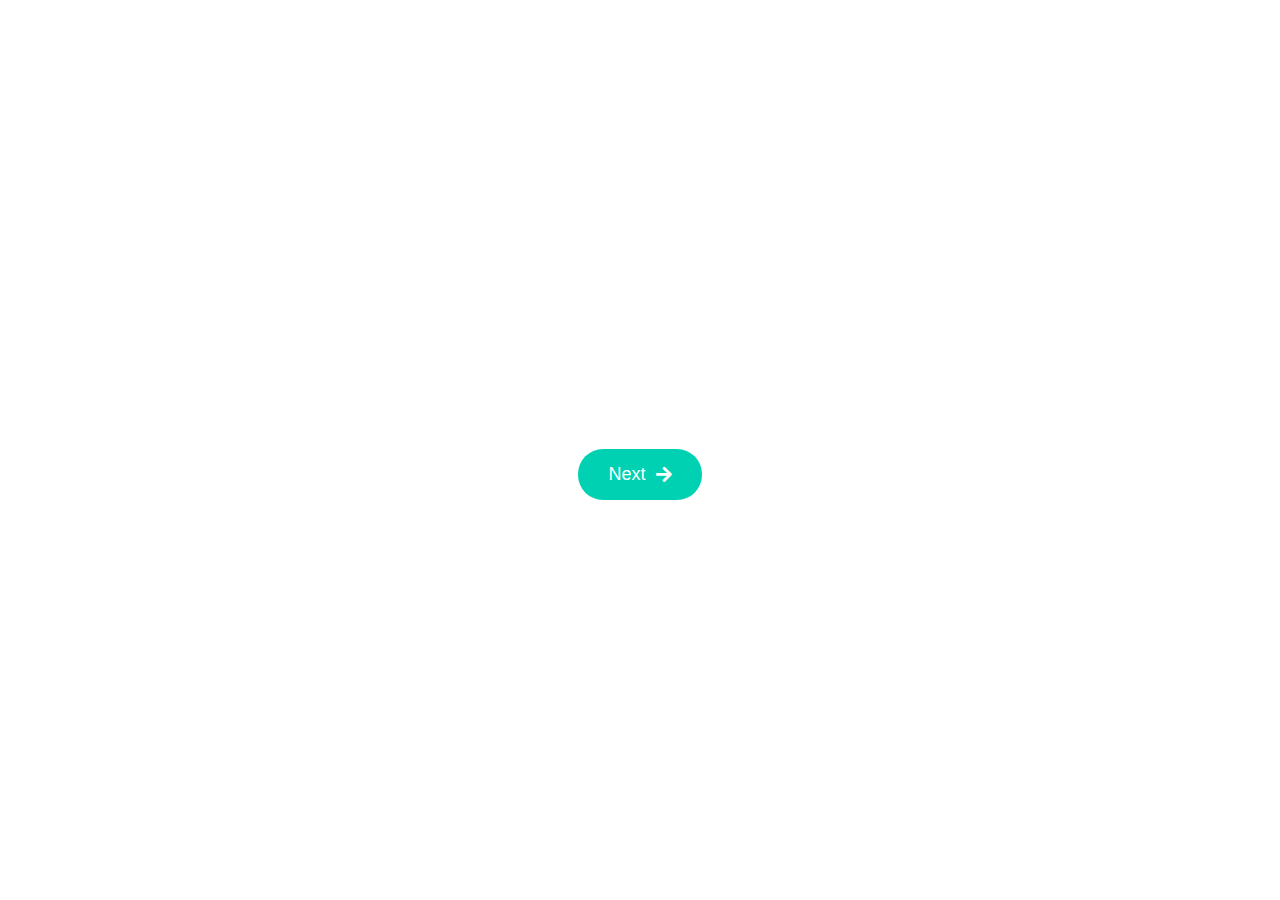
<file: 3.html>
<html>
<head>
    <title>Best Helping Hands</title>
    <link rel="stylesheet" href="https://cdnjs.cloudflare.com/ajax/libs/font-awesome/5.15.3/css/all.min.css">
    <style>
        body, html {
            margin: 0;
            padding: 0;
            width: 100%;
            height: 100%;
            font-family: Arial, sans-serif;
            display: flex;
            justify-content: center;
            align-items: center;
            background: url('https://placehold.co/300x600') no-repeat center center fixed;
            background-size: cover;
            color: white;
        }
        .container {
            text-align: center;
        }
        .title {
            font-size: 24px;
            font-weight: bold;
            margin-bottom: 20px;
        }
        .button {
            background-color: #00d1b2;
            color: white;
            padding: 15px 30px;
            border: none;
            border-radius: 25px;
            font-size: 18px;
            cursor: pointer;
            display: inline-flex;
            align-items: center;
        }
        .button i {
            margin-left: 10px;
        }
    </style>
</head>
<body>
    <div class="container">
        <div class="title">BEST HELPING HANDS FOR YOU</div>
        <button class="button">Next <i class="fas fa-arrow-right"></i></button>
    </div>
</body>
</html>
</file>
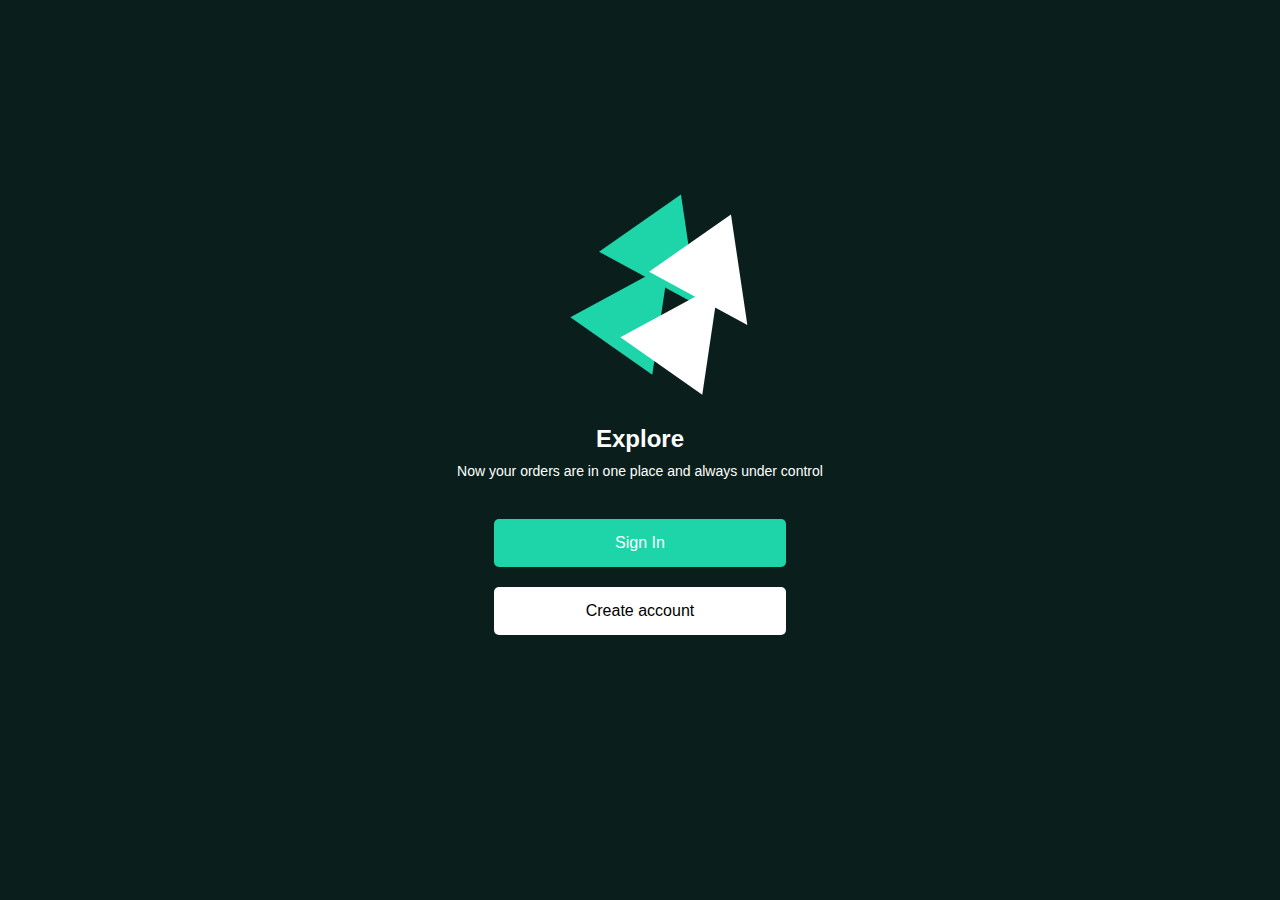
<file: 4.html>
<html>
 <head>
  <title>
   Explore
  </title>
  <link href="https://cdnjs.cloudflare.com/ajax/libs/font-awesome/5.15.3/css/all.min.css" rel="stylesheet"/>
  <style>
   @keyframes float {
            0% {
                transform: translateY(0);
            }
            50% {
                transform: translateY(-10px);
            }
            100% {
                transform: translateY(0);
            }
        }

        body {
            margin: 0;
            padding: 0;
            display: flex;
            justify-content: center;
            align-items: center;
            height: 100vh;
            background-color: #0A1F1C;
            font-family: Arial, sans-serif;
            color: white;
        }

        .container {
            text-align: center;
        }

        .stars {
            position: relative;
            margin-bottom: 20px;
            height: 150px; /* Adjust height to fit stars */
        }

        .star {
            width: 0;
            height: 0;
            border-left: 50px solid transparent;
            border-right: 50px solid transparent;
            border-bottom: 100px solid #1ED5A9;
            position: absolute;
            top: 0;
            left: 50%;
            transform: translateX(-50%) rotate(35deg);
            animation: float 3s ease-in-out infinite;
        }

        .star::before {
            content: "";
            width: 0;
            height: 0;
            border-left: 50px solid transparent;
            border-right: 50px solid transparent;
            border-top: 100px solid #1ED5A9;
            position: absolute;
            top: -50px;
            left: -50px;
            transform: rotate(-70deg);
        }

        .star.white {
            border-bottom-color: white;
            top: 20px;
            left: calc(50% + 50px);
        }

        .star.white::before {
            border-top-color: white;
        }

        .title {
            font-size: 24px;
            font-weight: bold;
            margin-bottom: 10px;
        }

        .subtitle {
            font-size: 14px;
            margin-bottom: 30px;
        }

        .button {
            width: 80%;
            padding: 15px;
            margin: 10px 0;
            border: none;
            border-radius: 5px;
            font-size: 16px;
            cursor: pointer;
            transition: background-color 0.3s, color 0.3s;
        }

        .sign-in {
            background-color: #1ED5A9;
            color: white;
        }

        .sign-in:hover {
            background-color: #17b896;
        }

        .create-account {
            background-color: white;
            color: black;
        }

        .create-account:hover {
            background-color: #f0f0f0;
        }
  </style>
 </head>
 <body>
  <div class="container">
   <div class="stars">
    <div class="star"></div>
    <div class="star white"></div>
   </div>
   <div class="title">
    Explore
   </div>
   <div class="subtitle">
    Now your orders are in one place and always under control
   </div>
   <button class="button sign-in">
    Sign In
   </button>
   <button class="button create-account">
    Create account
   </button>
  </div>
 </body>
</html>
</file>
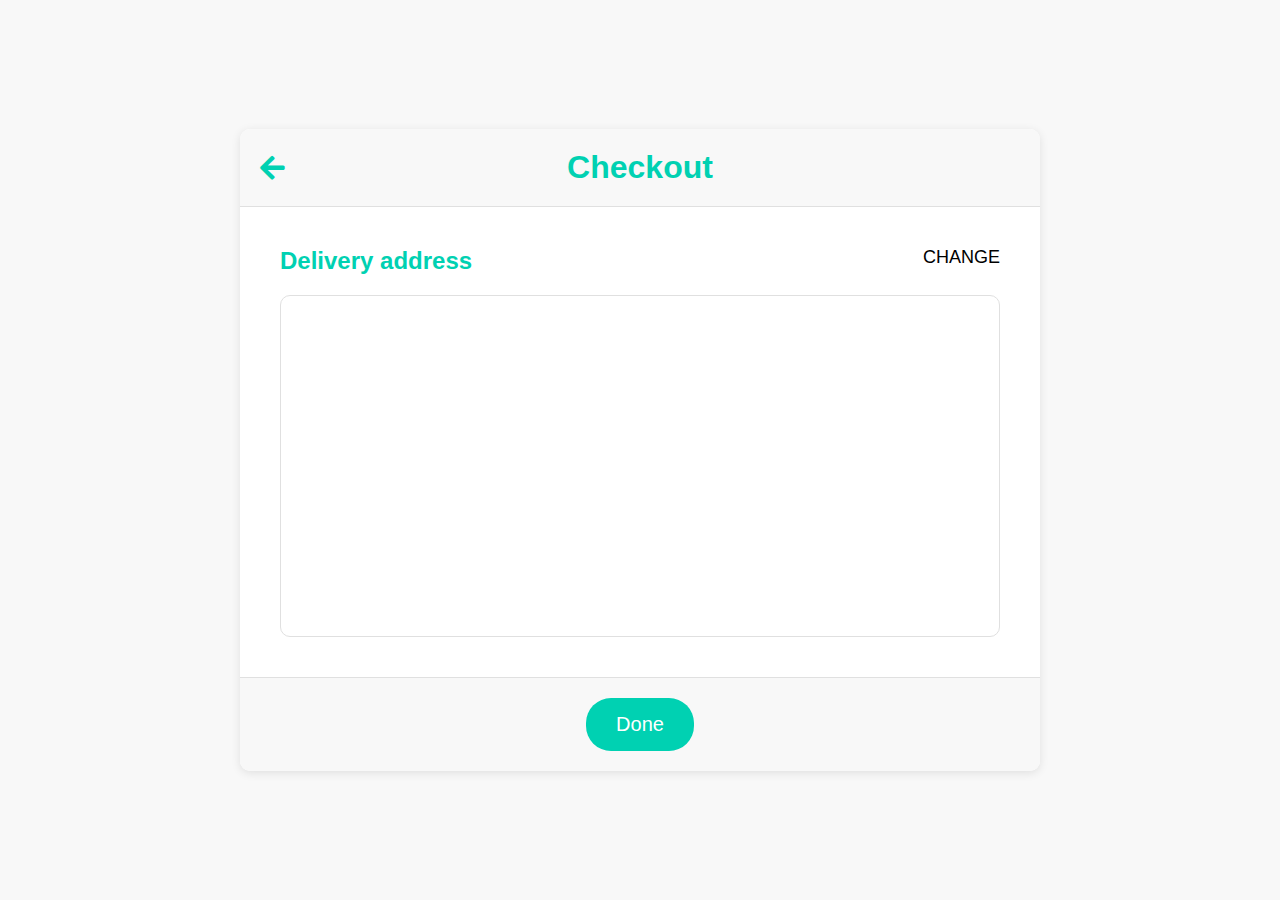
<file: checkout.html>
<!DOCTYPE html>
<html lang="eng">
<head><meta charset="UTF-8">
    <meta name="viewport" content="width=device-width, initial-scale=1.0">
    <title>Checkout</title>
    <link rel="stylesheet" href="https://cdnjs.cloudflare.com/ajax/libs/font-awesome/5.15.3/css/all.min.css">
    <style>
        body {
            margin: 0;
            font-family: Arial, sans-serif;
            background-color: #f8f8f8;
            display: flex;
            justify-content: center;
            align-items: center;
            height: 100vh;
        }
        .container {
            width: 100%;
            max-width: 800px;
            background-color: #fff;
            box-shadow: 0 2px 10px rgba(0, 0, 0, 0.1);
            border-radius: 10px;
            overflow: hidden;
        }
        .header {
            padding: 20px;
            text-align: center;
            background-color: #f8f8f8;
            border-bottom: 1px solid #e0e0e0;
            position: relative;
        }
        .header h1 {
            margin: 0;
            color: #00d1b2;
            font-size: 32px;
        }
        .header .back-icon {
            position: absolute;
            left: 20px;
            top: 50%;
            transform: translateY(-50%);
            color: #00d1b2;
            font-size: 28px;
            cursor: pointer;
        }
        .content {
            padding: 40px;
        }
        .content h2 {
            margin: 0;
            color: #00d1b2;
            font-size: 24px;
            display: inline-block;
        }
        .content .change {
            float: right;
            color: #000;
            font-size: 18px;
            cursor: pointer;
        }
        .address-box {
            margin-top: 20px;
            padding: 20px;
            background-color: #fff;
            border: 1px solid #e0e0e0;
            height: 300px;
            border-radius: 10px;
        }
        .footer {
            padding: 20px;
            text-align: center;
            background-color: #f8f8f8;
            border-top: 1px solid #e0e0e0;
        }
        .footer .done-button {
            background-color: #00d1b2;
            color: #fff;
            border: none;
            padding: 15px 30px;
            font-size: 20px;
            border-radius: 25px;
            cursor: pointer;
            transition: background-color 0.3s ease;
        }
        .footer .done-button:hover {
            background-color: #00bfa5;
        }
        @media (max-width: 800px) {
            .container {
                border-radius: 0;
                box-shadow: none;
            }
            .header .back-icon {
                left: 10px;
            }
            .footer .done-button {
                width: 100%;
                box-sizing: border-box;
            }
        }
    </style>
</head>
<body>
    <div class="container">
        <div class="header">
            <i class="fas fa-arrow-left back-icon"></i>
            <h1>Checkout</h1>
        </div>
        <div class="content">
            <h2>Delivery address</h2>
            <span class="change">CHANGE</span>
            <div class="address-box"></div>
        </div>
        <div class="footer">
            <button class="done-button">Done</button>
        </div>
    </div>
</body>
</html>
</file>
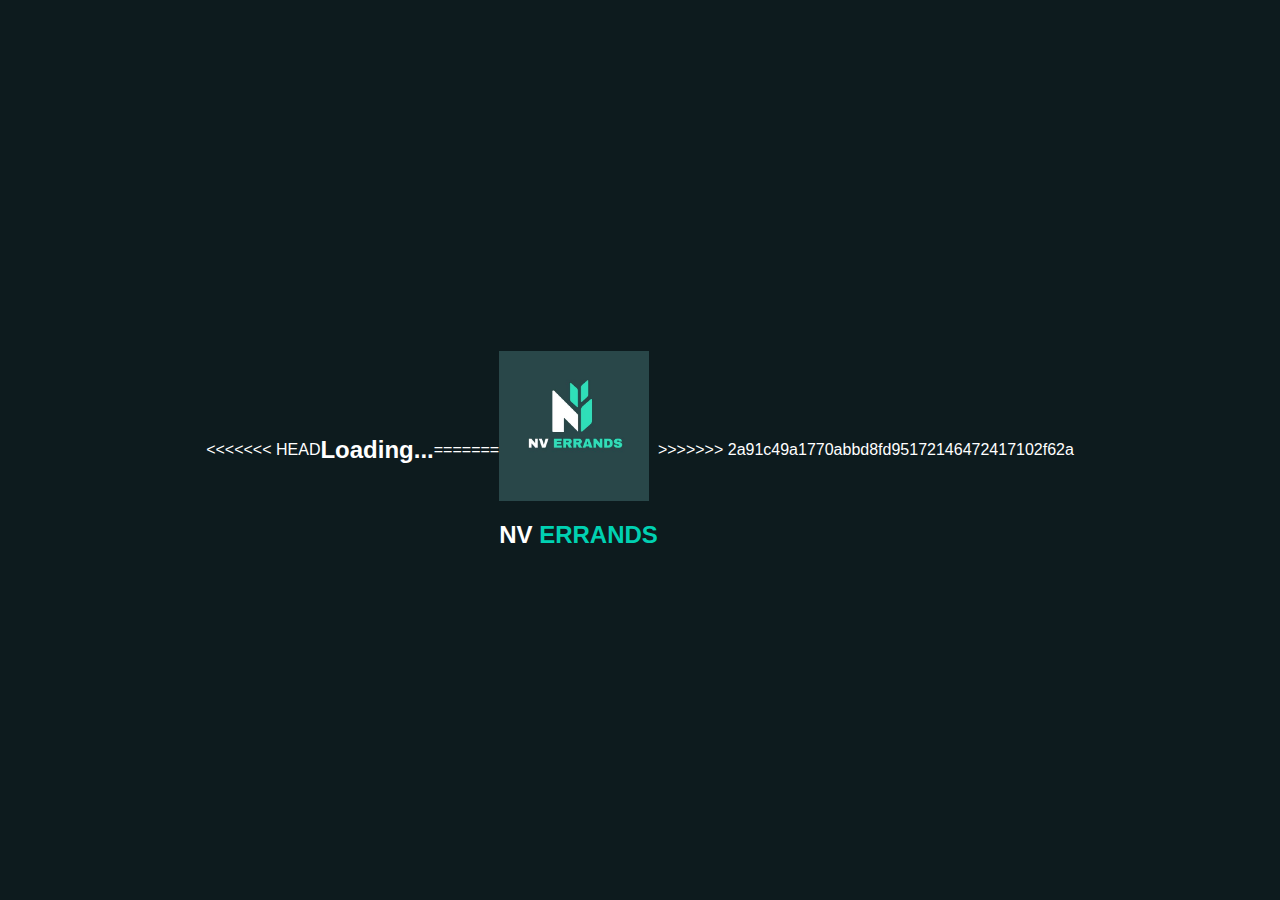
<file: intro.html>
<<<<<<< HEAD
<!DOCTYPE html>
<html>
<head>
    <meta charset="UTF-8">
    <meta name="viewport" content="width=device-width, initial-scale=1.0">
    <title>Loading...</title>
    <style>
        body, html {
            margin: 0;
            padding: 0;
            width: 100%;
            height: 100%;
            display: flex;
            justify-content: center;
            align-items: center;
            background-color: #00c4b4;
            font-family: Arial, sans-serif;
            color: white;
        }
        .loader {
            font-size: 24px;
            font-weight: bold;
        }
    </style>
    <script>
        setTimeout(function() {
            window.location.href = 'welcome.html';
        }, 3000); // Redirect after 3 seconds
    </script>
</head>
<body>
    <div class="loader">Loading...</div>
</body>
=======
<!-- <html>
<head>
    <title>NV Errands</title>
    <style>
        body {
            margin: 0;
            padding: 0;
            display: flex;
            justify-content: center;
            align-items: center;
            height: 100vh;
            background-color: #0D1B1E;
            font-family: Arial, sans-serif;
        }
        .container {
            text-align: center;
        }
        .logo {
            width: 150px;
            height: 150px;
            background: url('errads.jpg') no-repeat center center;
            background-size: contain;
            margin-bottom: 20px;
        }
        .text {
            font-size: 24px;
            font-weight: bold;
        }
        .text .nv {
            color: #FFFFFF;
        }
        .text .errands {
            color: #00D1B2;
        }
    </style>
</head>
<body>
    <div class="container">
        <div class="logo"></div>
        <div class="text">
            <span class="nv">NV</span> <span class="errands">ERRANDS</span>
        </div>
    </div>
</body>
</html> -->

<html>
<head>
    <title>NV Errands</title>
    <style>
        body {
            margin: 0;
            padding: 0;
            display: flex;
            justify-content: center;
            align-items: center;
            height: 100vh;
            background-color: #0D1B1E;
            font-family: Arial, sans-serif;
        }
        .container {
            text-align: center;
        }
        .logo {
            width: 150px;
            height: 150px;
            background: url('errads.jpg') no-repeat center center;
            background-size: contain;
            margin-bottom: 20px;
            animation: rotate 5s linear infinite; /* Added rotation animation */
        }
        .text {
            font-size: 24px;
            font-weight: bold;
        }
        .text .nv {
            color: #FFFFFF;
        }
        .text .errands {
            color: #00D1B2;
        }

        /* Keyframes for rotation */
        @keyframes rotate {
            from {
                transform: rotate(0deg);
            }
            to {
                transform: rotate(360deg);
            }
        }
    </style>
</head>
<body>
    <div class="container">
        <div class="logo"></div>
        <div class="text">
            <span class="nv">NV</span> <span class="errands">ERRANDS</span>
        </div>
    </div>
</body>
>>>>>>> 2a91c49a1770abbd8fd95172146472417102f62a
</html>
</file>
